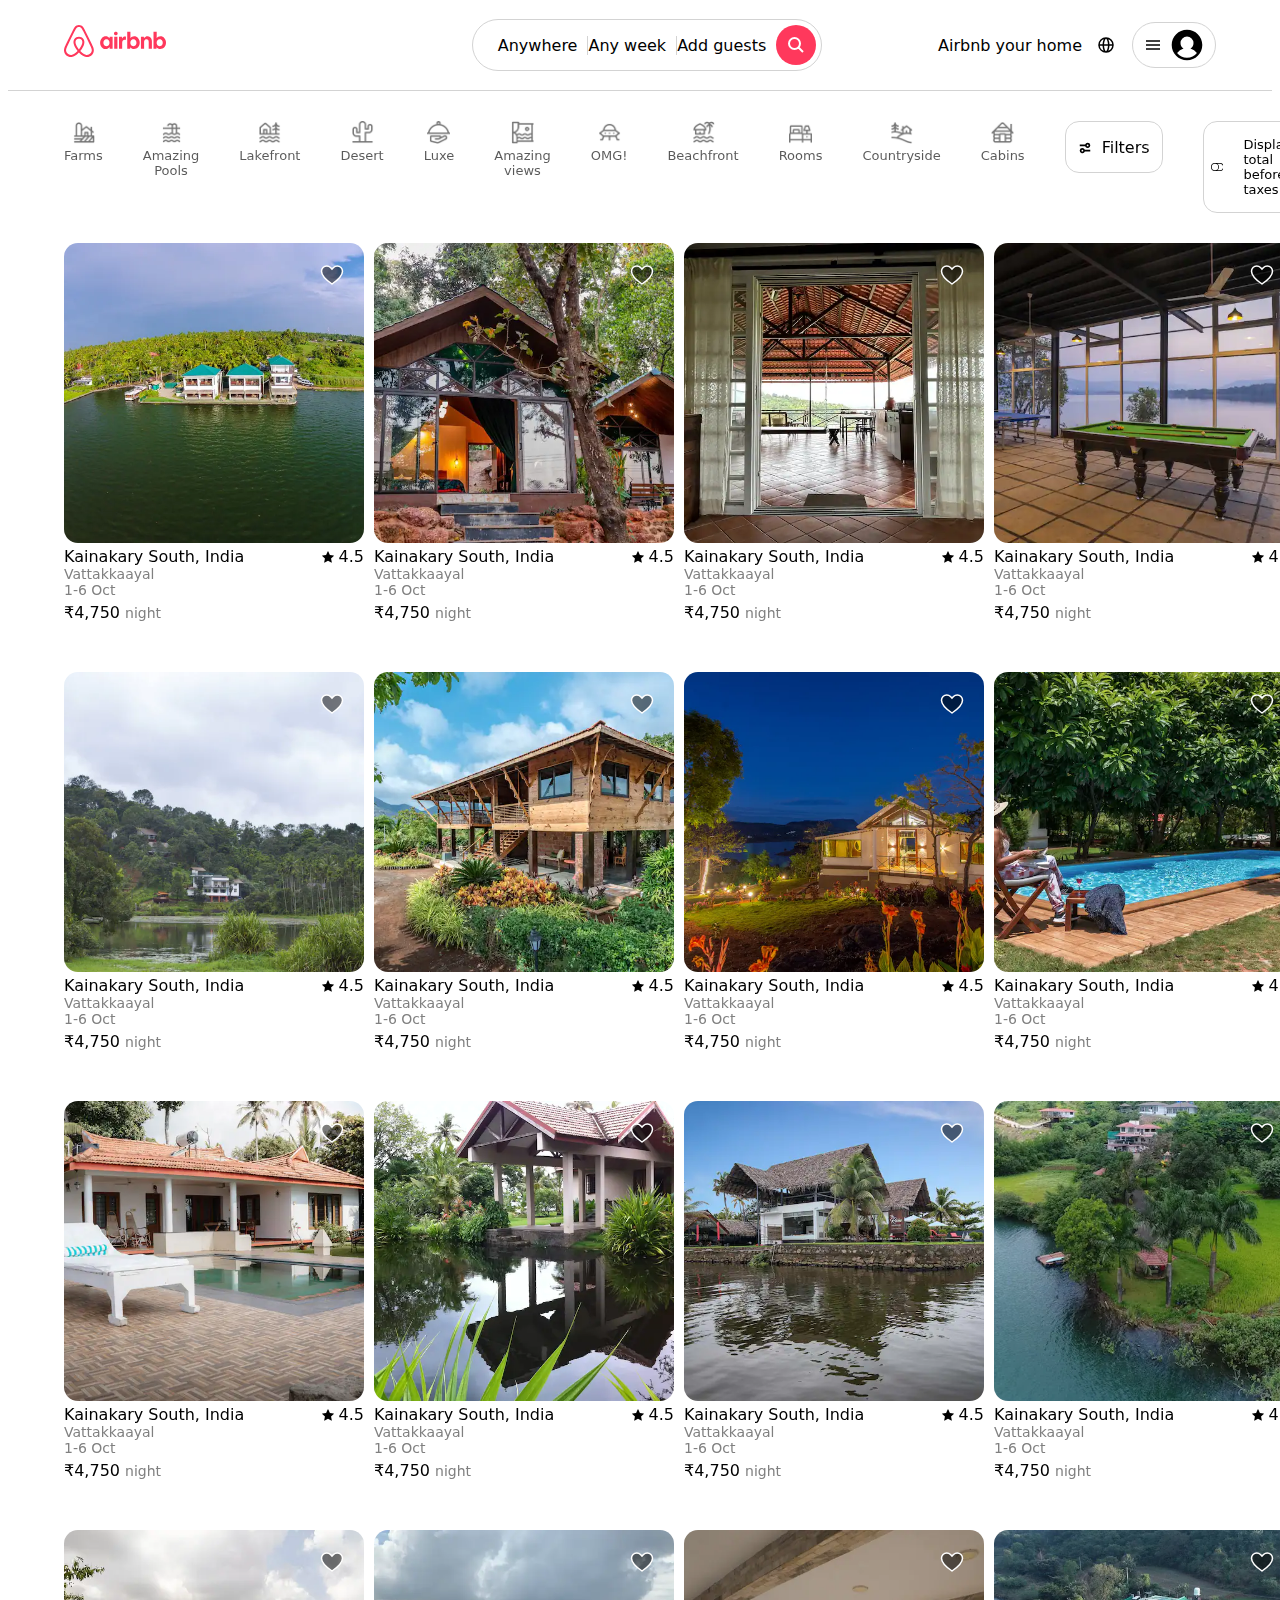
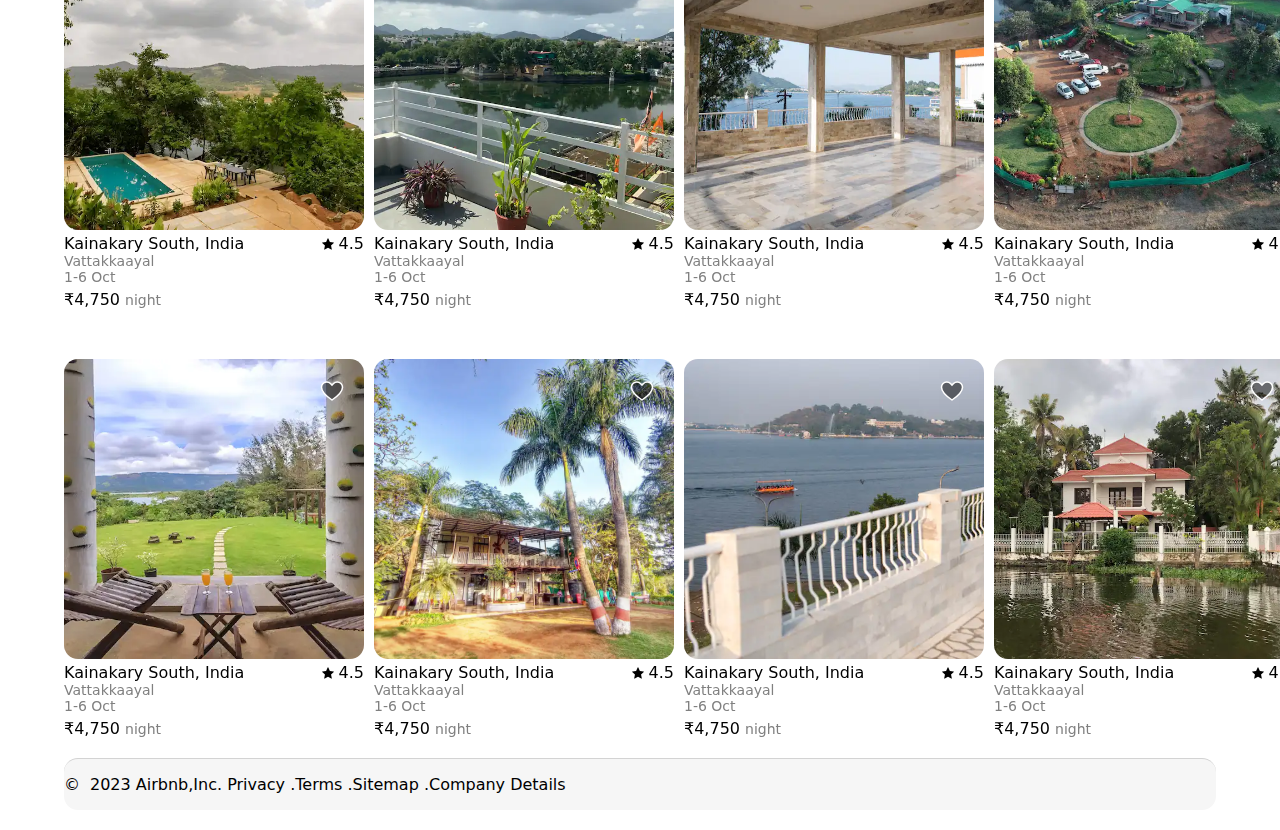
<file: Airbnb clone/index.html>
<!DOCTYPE html>
<html lang="en">

<head>
    <meta charset="UTF-8">
    <meta name="viewport" content="width=device-width, initial-scale=1.0">
    <title>Airbnb Clone</title>
    <link rel="stylesheet" href="style.css">
</head>

<body>
    <div class="container">
       
        <nav>
            
            <div class="top-header">
               
                <a href="" class="logo"><svg xmlns="http://www.w3.org/2000/svg" style="display: block;">
                        <path
                            d="M29.3864 22.7101C29.2429 22.3073 29.0752 21.9176 28.9157 21.5565C28.6701 21.0011 28.4129 20.4446 28.1641 19.9067L28.1444 19.864C25.9255 15.0589 23.5439 10.1881 21.0659 5.38701L20.9607 5.18316C20.7079 4.69289 20.4466 4.18596 20.1784 3.68786C19.8604 3.0575 19.4745 2.4636 19.0276 1.91668C18.5245 1.31651 17.8956 0.833822 17.1853 0.502654C16.475 0.171486 15.7005 -9.83959e-05 14.9165 4.23317e-08C14.1325 9.84805e-05 13.3581 0.171877 12.6478 0.503224C11.9376 0.834571 11.3088 1.31742 10.8059 1.91771C10.3595 2.46476 9.97383 3.05853 9.65572 3.68858C9.38521 4.19115 9.12145 4.70278 8.8664 5.19757L8.76872 5.38696C6.29061 10.1884 3.90903 15.0592 1.69015 19.8639L1.65782 19.9338C1.41334 20.463 1.16057 21.0102 0.919073 21.5563C0.75949 21.9171 0.592009 22.3065 0.448355 22.7103C0.0369063 23.8104 -0.094204 24.9953 0.0668098 26.1585C0.237562 27.334 0.713008 28.4447 1.44606 29.3804C2.17911 30.3161 3.14434 31.0444 4.24614 31.4932C5.07835 31.8299 5.96818 32.002 6.86616 32C7.14824 31.9999 7.43008 31.9835 7.71027 31.9509C8.846 31.8062 9.94136 31.4366 10.9321 30.8639C12.2317 30.1338 13.5152 29.0638 14.9173 27.5348C16.3194 29.0638 17.6029 30.1338 18.9025 30.8639C19.8932 31.4367 20.9886 31.8062 22.1243 31.9509C22.4045 31.9835 22.6864 31.9999 22.9685 32C23.8664 32.002 24.7561 31.8299 25.5883 31.4932C26.6901 31.0444 27.6554 30.3161 28.3885 29.3804C29.1216 28.4447 29.5971 27.3341 29.7679 26.1585C29.9287 24.9952 29.7976 23.8103 29.3864 22.7101ZM14.9173 24.377C13.1816 22.1769 12.0678 20.1338 11.677 18.421C11.5169 17.7792 11.4791 17.1131 11.5656 16.4573C11.6339 15.9766 11.8105 15.5176 12.0821 15.1148C12.4163 14.6814 12.8458 14.3304 13.3374 14.0889C13.829 13.8475 14.3696 13.7219 14.9175 13.7219C15.4655 13.722 16.006 13.8476 16.4976 14.0892C16.9892 14.3307 17.4186 14.6817 17.7528 15.1151C18.0244 15.5181 18.201 15.9771 18.2693 16.4579C18.3556 17.114 18.3177 17.7803 18.1573 18.4223C17.7661 20.1349 16.6526 22.1774 14.9173 24.377ZM27.7406 25.8689C27.6212 26.6908 27.2887 27.4674 26.7762 28.1216C26.2636 28.7759 25.5887 29.2852 24.8183 29.599C24.0393 29.9111 23.1939 30.0217 22.3607 29.9205C21.4946 29.8089 20.6599 29.5239 19.9069 29.0824C18.7501 28.4325 17.5791 27.4348 16.2614 25.9712C18.3591 23.3846 19.669 21.0005 20.154 18.877C20.3723 17.984 20.4196 17.0579 20.2935 16.1475C20.1791 15.3632 19.8879 14.615 19.4419 13.9593C18.9194 13.2519 18.2378 12.6768 17.452 12.2805C16.6661 11.8842 15.798 11.6777 14.9175 11.6777C14.0371 11.6777 13.1689 11.8841 12.383 12.2803C11.5971 12.6765 10.9155 13.2515 10.393 13.9589C9.94707 14.6144 9.65591 15.3624 9.5414 16.1465C9.41524 17.0566 9.4623 17.9822 9.68011 18.8749C10.1648 20.9993 11.4748 23.384 13.5732 25.9714C12.2555 27.4348 11.0845 28.4325 9.92769 29.0825C9.17468 29.5239 8.34007 29.809 7.47395 29.9205C6.64065 30.0217 5.79525 29.9111 5.0162 29.599C4.24581 29.2852 3.57092 28.7759 3.05838 28.1217C2.54585 27.4674 2.21345 26.6908 2.09411 25.8689C1.97932 25.0334 2.07701 24.1825 2.37818 23.3946C2.49266 23.0728 2.62663 22.757 2.7926 22.3818C3.0274 21.851 3.27657 21.3115 3.51759 20.7898L3.54996 20.7197C5.75643 15.9419 8.12481 11.0982 10.5894 6.32294L10.6875 6.13283C10.9384 5.64601 11.1979 5.14267 11.4597 4.6563C11.7101 4.15501 12.0132 3.68171 12.3639 3.2444C12.6746 2.86903 13.0646 2.56681 13.5059 2.35934C13.9473 2.15186 14.4291 2.04426 14.9169 2.04422C15.4047 2.04418 15.8866 2.15171 16.3279 2.35911C16.7693 2.56651 17.1593 2.86867 17.4701 3.24399C17.821 3.68097 18.1242 4.15411 18.3744 4.65538C18.6338 5.13742 18.891 5.63623 19.1398 6.11858L19.2452 6.32315C21.7097 11.0979 24.078 15.9415 26.2847 20.7201L26.3046 20.7631C26.5498 21.2936 26.8033 21.8419 27.042 22.382C27.2082 22.7577 27.3424 23.0738 27.4566 23.3944C27.7576 24.1824 27.8553 25.0333 27.7406 25.8689Z"
                            fill="currentcolor" />
                        <path
                            d="M41.6847 24.1196C40.8856 24.1196 40.1505 23.9594 39.4792 23.6391C38.808 23.3188 38.2327 22.8703 37.7212 22.2937C37.2098 21.7172 36.8263 21.0445 36.5386 20.3078C36.2509 19.539 36.123 18.7062 36.123 17.8093C36.123 16.9124 36.2829 16.0475 36.5705 15.2787C36.8582 14.51 37.2737 13.8373 37.7852 13.2287C38.2966 12.6521 38.9039 12.1716 39.6071 11.8513C40.3103 11.531 41.0455 11.3708 41.8765 11.3708C42.6756 11.3708 43.3788 11.531 44.0181 11.8833C44.6574 12.2037 45.1688 12.6841 45.5843 13.2927L45.6802 11.7232H48.6209V23.7992H45.6802L45.5843 22.0375C45.1688 22.6781 44.6254 23.1906 43.9222 23.575C43.2829 23.9274 42.5158 24.1196 41.6847 24.1196ZM42.4519 21.2367C43.0272 21.2367 43.5386 21.0765 44.0181 20.7882C44.4656 20.4679 44.8172 20.0515 45.1049 19.539C45.3606 19.0265 45.4884 18.4179 45.4884 17.7452C45.4884 17.0725 45.3606 16.4639 45.1049 15.9514C44.8492 15.4389 44.4656 15.0225 44.0181 14.7022C43.5706 14.3818 43.0272 14.2537 42.4519 14.2537C41.8765 14.2537 41.3651 14.4139 40.8856 14.7022C40.4382 15.0225 40.0866 15.4389 39.7989 15.9514C39.5432 16.4639 39.4153 17.0725 39.4153 17.7452C39.4153 18.4179 39.5432 19.0265 39.7989 19.539C40.0546 20.0515 40.4382 20.4679 40.8856 20.7882C41.3651 21.0765 41.8765 21.2367 42.4519 21.2367ZM53.6392 8.4559C53.6392 8.80825 53.5753 9.12858 53.4154 9.38483C53.2556 9.64109 53.0319 9.86531 52.7442 10.0255C52.4565 10.1856 52.1369 10.2497 51.8173 10.2497C51.4976 10.2497 51.178 10.1856 50.8903 10.0255C50.6026 9.86531 50.3789 9.64109 50.2191 9.38483C50.0592 9.09654 49.9953 8.80825 49.9953 8.4559C49.9953 8.10355 50.0592 7.78323 50.2191 7.52697C50.3789 7.23868 50.6026 7.04649 50.8903 6.88633C51.178 6.72617 51.4976 6.66211 51.8173 6.66211C52.1369 6.66211 52.4565 6.72617 52.7442 6.88633C53.0319 7.04649 53.2556 7.27072 53.4154 7.52697C53.5433 7.78323 53.6392 8.07152 53.6392 8.4559ZM50.2191 23.7672V11.6911H53.4154V23.7672H50.2191V23.7672ZM61.9498 14.8623V14.8943C61.79 14.8303 61.5982 14.7982 61.4383 14.7662C61.2466 14.7342 61.0867 14.7342 60.895 14.7342C60 14.7342 59.3287 14.9904 58.8812 15.535C58.4018 16.0795 58.178 16.8483 58.178 17.8413V23.7672H54.9817V11.6911H57.9223L58.0182 13.517C58.3379 12.8763 58.7214 12.3958 59.2648 12.0435C59.7762 11.6911 60.3835 11.531 61.0867 11.531C61.3105 11.531 61.5342 11.563 61.726 11.595C61.8219 11.6271 61.8858 11.6271 61.9498 11.6591V14.8623ZM63.2283 23.7672V6.72617H66.4247V13.2287C66.8722 12.6521 67.3836 12.2036 68.0229 11.8513C68.6622 11.531 69.3654 11.3388 70.1645 11.3388C70.9635 11.3388 71.6987 11.4989 72.3699 11.8193C73.0412 12.1396 73.6165 12.588 74.128 13.1646C74.6394 13.7412 75.0229 14.4139 75.3106 15.1506C75.5983 15.9194 75.7261 16.7522 75.7261 17.6491C75.7261 18.546 75.5663 19.4109 75.2787 20.1796C74.991 20.9484 74.5755 21.6211 74.064 22.2297C73.5526 22.8063 72.9453 23.2867 72.2421 23.6071C71.5389 23.9274 70.8037 24.0875 69.9727 24.0875C69.1736 24.0875 68.4704 23.9274 67.8311 23.575C67.1918 23.2547 66.6804 22.7742 66.2649 22.1656L66.169 23.7352L63.2283 23.7672ZM69.3973 21.2367C69.9727 21.2367 70.4841 21.0765 70.9635 20.7882C71.411 20.4679 71.7626 20.0515 72.0503 19.539C72.306 19.0265 72.4339 18.4179 72.4339 17.7452C72.4339 17.0725 72.306 16.4639 72.0503 15.9514C71.7626 15.4389 71.411 15.0225 70.9635 14.7022C70.5161 14.3818 69.9727 14.2537 69.3973 14.2537C68.822 14.2537 68.3106 14.4139 67.8311 14.7022C67.3836 15.0225 67.032 15.4389 66.7443 15.9514C66.4886 16.4639 66.3608 17.0725 66.3608 17.7452C66.3608 18.4179 66.4886 19.0265 66.7443 19.539C67 20.0515 67.3836 20.4679 67.8311 20.7882C68.3106 21.0765 68.822 21.2367 69.3973 21.2367ZM76.9408 23.7672V11.6911H79.8814L79.9773 13.2607C80.3289 12.6841 80.8084 12.2357 81.4157 11.8833C82.023 11.531 82.7262 11.3708 83.5253 11.3708C84.4203 11.3708 85.1874 11.595 85.8267 12.0115C86.4979 12.4279 87.0094 13.0365 87.361 13.8053C87.7126 14.574 87.9043 15.5029 87.9043 16.56V23.7992H84.708V16.9764C84.708 16.1436 84.5162 15.4709 84.1326 14.9904C83.7491 14.51 83.2376 14.2537 82.5664 14.2537C82.0869 14.2537 81.6714 14.3498 81.2878 14.574C80.9362 14.7982 80.6486 15.0865 80.4248 15.503C80.2011 15.8873 80.1052 16.3678 80.1052 16.8483V23.7672H76.9408V23.7672ZM89.5025 23.7672V6.72617H92.6989V13.2287C93.1464 12.6521 93.6578 12.2036 94.2971 11.8513C94.9364 11.531 95.6396 11.3388 96.4387 11.3388C97.2378 11.3388 97.9729 11.4989 98.6442 11.8193C99.3154 12.1396 99.8907 12.588 100.402 13.1646C100.914 13.7412 101.297 14.4139 101.585 15.1506C101.873 15.9194 102 16.7522 102 17.6491C102 18.546 101.841 19.4109 101.553 20.1796C101.265 20.9484 100.85 21.6211 100.338 22.2297C99.8268 22.8063 99.2195 23.2867 98.5163 23.6071C97.8131 23.9274 97.0779 24.0875 96.2469 24.0875C95.4478 24.0875 94.7446 23.9274 94.1053 23.575C93.466 23.2547 92.9546 22.7742 92.5391 22.1656L92.4432 23.7352L89.5025 23.7672ZM95.7035 21.2367C96.2788 21.2367 96.7903 21.0765 97.2697 20.7882C97.7172 20.4679 98.0688 20.0515 98.3565 19.539C98.6122 19.0265 98.7401 18.4179 98.7401 17.7452C98.7401 17.0725 98.6122 16.4639 98.3565 15.9514C98.1008 15.4389 97.7172 15.0225 97.2697 14.7022C96.8222 14.3818 96.2788 14.2537 95.7035 14.2537C95.1281 14.2537 94.6167 14.4139 94.1373 14.7022C93.6898 15.0225 93.3382 15.4389 93.0505 15.9514C92.7628 16.4639 92.6669 17.0725 92.6669 17.7452C92.6669 18.4179 92.7948 19.0265 93.0505 19.539C93.3062 20.0515 93.6898 20.4679 94.1373 20.7882C94.6167 21.0765 95.0962 21.2367 95.7035 21.2367Z"
                            fill="currentcolor" />
                    </svg></a>

                <div class="details">
                    <div class="pl-20">Anywhere</div>
                    <div class="border-left">Any week</div>
                    <div class="border-left">Add guests</div>
                    <button class="search-btn"><svg xmlns="http://www.w3.org/2000/svg" viewBox="0 0 32 32"
                            aria-hidden="true" role="presentation" focusable="false"
                            style="display: block; fill: none; height: 16px; width: 16px; stroke: currentcolor; stroke-width: 4; overflow: visible;">
                            <path fill="none" d="M13 24a11 11 0 1 0 0-22 11 11 0 0 0 0 22zm8-3 9 9" />
                        </svg></button>
                </div>
                <div class="account-details">

                    <div class="home">Airbnb your home</div>
                    <div class="home"><svg xmlns="http://www.w3.org/2000/svg" viewBox="0 0 16 16" aria-hidden="true"
                            role="presentation" focusable="false"
                            style="display: block; height: 16px; width: 16px; fill: currentcolor;">
                            <path
                                d="M8 .25a7.77 7.77 0 0 1 7.75 7.78 7.75 7.75 0 0 1-7.52 7.72h-.25A7.75 7.75 0 0 1 .25 8.24v-.25A7.75 7.75 0 0 1 8 .25zm1.95 8.5h-3.9c.15 2.9 1.17 5.34 1.88 5.5H8c.68 0 1.72-2.37 1.93-5.23zm4.26 0h-2.76c-.09 1.96-.53 3.78-1.18 5.08A6.26 6.26 0 0 0 14.17 9zm-9.67 0H1.8a6.26 6.26 0 0 0 3.94 5.08 12.59 12.59 0 0 1-1.16-4.7l-.03-.38zm1.2-6.58-.12.05a6.26 6.26 0 0 0-3.83 5.03h2.75c.09-1.83.48-3.54 1.06-4.81zm2.25-.42c-.7 0-1.78 2.51-1.94 5.5h3.9c-.15-2.9-1.18-5.34-1.89-5.5h-.07zm2.28.43.03.05a12.95 12.95 0 0 1 1.15 5.02h2.75a6.28 6.28 0 0 0-3.93-5.07z" />
                        </svg></div>
                        <div class="user-menu">

                            <div class="menu"><svg xmlns="http://www.w3.org/2000/svg" viewBox="0 0 32 32" aria-hidden="true" role="presentation" focusable="false" style="display: block; fill: none; height: 16px; width: 16px; stroke: currentcolor; stroke-width: 3; overflow: visible;"><g fill="none"><path d="M2 16h28M2 24h28M2 8h28"/></g></svg></div>

                            <div class="user"><svg xmlns="http://www.w3.org/2000/svg" viewBox="0 0 32 32" aria-hidden="true" role="presentation" focusable="false" style="display: block; height: 100%; width: 100%; fill: currentcolor;"><path d="M16 .7C7.56.7.7 7.56.7 16S7.56 31.3 16 31.3 31.3 24.44 31.3 16 24.44.7 16 .7zm0 28c-4.02 0-7.6-1.88-9.93-4.81a12.43 12.43 0 0 1 6.45-4.4A6.5 6.5 0 0 1 9.5 14a6.5 6.5 0 0 1 13 0 6.51 6.51 0 0 1-3.02 5.5 12.42 12.42 0 0 1 6.45 4.4A12.67 12.67 0 0 1 16 28.7z"/></svg></div>
                    </div>
                </div>
                
            </div>
        </nav>
        
    </div>
    <div class="nav-separation"></div>
<div class="container">
    <div class="bottom-header">
        <div class="bottom-header-icon">
            <img src="./images/svg/i1.jpg" alt="">
            <p>Farms</p>
        </div>

        <div class="bottom-header-icon">
            <img src="./images/svg/i2.jpg" alt="">
            <p>Amazing Pools</p>
        </div>

        <div class="bottom-header-icon">
            <img src="./images/svg/i3.jpg" alt="">
            <p>Lakefront</p>
        </div>

        <div class="bottom-header-icon">
            <img src="./images/svg/i4.jpg" alt="">
            <p>Desert</p>
        </div>

        <div class="bottom-header-icon">
            <img src="./images/svg/i5.jpg" alt="">
            <p>Luxe</p>
        </div>

            <div class="bottom-header-icon">
                <img src="./images/svg/i6.jpg" alt="">
                <p>Amazing views</p>
            </div>

            <div class="bottom-header-icon">
                <img src="./images/svg/i7.jpg" alt="">
                <p>OMG!</p>
            </div>

            <div class="bottom-header-icon">
                <img src="./images/svg/i8.jpg" alt="">
                <p>Beachfront</p>
            </div>

            <div class="bottom-header-icon">
                <img src="./images/svg/i9.jpg" alt="">
                <p>Rooms</p>
            </div>

            <div class="bottom-header-icon">
                <img src="./images/svg/i10.jpg" alt="">
                <p>Countryside</p>
            </div>

            <div class="bottom-header-icon">
                <img src="./images/svg/i11.jpg" alt="">
                <p>Cabins</p>
            </div>
        <div class="filter">
            <div class="filter-img">
                <svg xmlns="http://www.w3.org/2000/svg" viewBox="0 0 16 16" style="display:block;height:14px;width:14px;fill:currentColor" aria-hidden="true" role="presentation" focusable="false"><path d="M5 8a3 3 0 0 1 2.83 2H14v2H7.83A3 3 0 1 1 5 8zm0 2a1 1 0 1 0 0 2 1 1 0 0 0 0-2zm6-8a3 3 0 1 1-2.83 4H2V4h6.17A3 3 0 0 1 11 2zm0 2a1 1 0 1 0 0 2 1 1 0 0 0 0-2z"/></svg>
                <p>Filters</p-text>
            </div>
        </div> 
        <div class="tax">
            <div class="toggle"><svg xmlns="http://www.w3.org/2000/svg" width="32" height="32" fill="currentColor" class="bi bi-toggle-off" viewBox="0 0 16 16">
                <path d="M11 4a4 4 0 0 1 0 8H8a4.992 4.992 0 0 0 2-4 4.992 4.992 0 0 0-2-4h3zm-6 8a4 4 0 1 1 0-8 4 4 0 0 1 0 8zM0 8a5 5 0 0 0 5 5h6a5 5 0 0 0 0-10H5a5 5 0 0 0-5 5z"/>
              </svg>
              <p>Display total before taxes</p>
            </div>
        </div>    
</div>
<div class="container-grid">
    <div class="card">
        <img src="./pictures/p1.webp" alt="" class="card-img">
        <div class="card-info">
            <div class="flex-rating">
                <p class="title">Kainakary South, India</p>
                <div class="rating"><svg xmlns="http://www.w3.org/2000/svg" viewBox="0 0 32 32" aria-hidden="true" role="presentation" focusable="false" style="display: block; height: 12px; width: 12px; fill: currentcolor;"><path fill-rule="evenodd" d="m15.1 1.58-4.13 8.88-9.86 1.27a1 1 0 0 0-.54 1.74l7.3 6.57-1.97 9.85a1 1 0 0 0 1.48 1.06l8.62-5 8.63 5a1 1 0 0 0 1.48-1.06l-1.97-9.85 7.3-6.57a1 1 0 0 0-.55-1.73l-9.86-1.28-4.12-8.88a1 1 0 0 0-1.82 0z"/></svg>
                    <p class="ratings">4.5</p>
                </div>
            </div>
        
        <p class="common">Vattakkaayal</p>
        <p class="common">1-6 Oct</p>
        <p class="price">₹4,750 <span class="day-night">night</span></p> 
        </div>
        <div class="heart"><svg xmlns="http://www.w3.org/2000/svg" viewBox="0 0 32 32" aria-hidden="true" role="presentation" focusable="false" style="display: block; fill: rgba(0, 0, 0, 0.5); height: 24px; width: 24px; stroke: var(--f-mkcy-f); stroke-width: 2; overflow: visible;"><path d="M16 28c7-4.73 14-10 14-17a6.98 6.98 0 0 0-7-7c-1.8 0-3.58.68-4.95 2.05L16 8.1l-2.05-2.05a6.98 6.98 0 0 0-9.9 0A6.98 6.98 0 0 0 2 11c0 7 7 12.27 14 17z"/></svg>
        </div>
    </div>

    <div class="card">
        <img src="./pictures/p2.webp" alt="" class="card-img">
        <div class="card-info">
            <div class="flex-rating">
                <p class="title">Kainakary South, India</p>
                <div class="rating"><svg xmlns="http://www.w3.org/2000/svg" viewBox="0 0 32 32" aria-hidden="true" role="presentation" focusable="false" style="display: block; height: 12px; width: 12px; fill: currentcolor;"><path fill-rule="evenodd" d="m15.1 1.58-4.13 8.88-9.86 1.27a1 1 0 0 0-.54 1.74l7.3 6.57-1.97 9.85a1 1 0 0 0 1.48 1.06l8.62-5 8.63 5a1 1 0 0 0 1.48-1.06l-1.97-9.85 7.3-6.57a1 1 0 0 0-.55-1.73l-9.86-1.28-4.12-8.88a1 1 0 0 0-1.82 0z"/></svg>
                    <p class="ratings">4.5</p>
                </div>
            </div>
        
        <p class="common">Vattakkaayal</p>
        <p class="common">1-6 Oct</p>
        <p class="price">₹4,750 <span class="day-night">night</span></p> 
        </div>
        <div class="heart"><svg xmlns="http://www.w3.org/2000/svg" viewBox="0 0 32 32" aria-hidden="true" role="presentation" focusable="false" style="display: block; fill: rgba(0, 0, 0, 0.5); height: 24px; width: 24px; stroke: var(--f-mkcy-f); stroke-width: 2; overflow: visible;"><path d="M16 28c7-4.73 14-10 14-17a6.98 6.98 0 0 0-7-7c-1.8 0-3.58.68-4.95 2.05L16 8.1l-2.05-2.05a6.98 6.98 0 0 0-9.9 0A6.98 6.98 0 0 0 2 11c0 7 7 12.27 14 17z"/></svg>
        </div>
    </div>

    <div class="card">
        <img src="./pictures/p3.webp" alt="" class="card-img">
        <div class="card-info">
            <div class="flex-rating">
                <p class="title">Kainakary South, India</p>
                <div class="rating"><svg xmlns="http://www.w3.org/2000/svg" viewBox="0 0 32 32" aria-hidden="true" role="presentation" focusable="false" style="display: block; height: 12px; width: 12px; fill: currentcolor;"><path fill-rule="evenodd" d="m15.1 1.58-4.13 8.88-9.86 1.27a1 1 0 0 0-.54 1.74l7.3 6.57-1.97 9.85a1 1 0 0 0 1.48 1.06l8.62-5 8.63 5a1 1 0 0 0 1.48-1.06l-1.97-9.85 7.3-6.57a1 1 0 0 0-.55-1.73l-9.86-1.28-4.12-8.88a1 1 0 0 0-1.82 0z"/></svg>
                    <p class="ratings">4.5</p>
                </div>
            </div>
        
        <p class="common">Vattakkaayal</p>
        <p class="common">1-6 Oct</p>
        <p class="price">₹4,750 <span class="day-night">night</span></p> 
        </div>
        <div class="heart"><svg xmlns="http://www.w3.org/2000/svg" viewBox="0 0 32 32" aria-hidden="true" role="presentation" focusable="false" style="display: block; fill: rgba(0, 0, 0, 0.5); height: 24px; width: 24px; stroke: var(--f-mkcy-f); stroke-width: 2; overflow: visible;"><path d="M16 28c7-4.73 14-10 14-17a6.98 6.98 0 0 0-7-7c-1.8 0-3.58.68-4.95 2.05L16 8.1l-2.05-2.05a6.98 6.98 0 0 0-9.9 0A6.98 6.98 0 0 0 2 11c0 7 7 12.27 14 17z"/></svg>
        </div>
    </div>

    <div class="card">
        <img src="./pictures/p4.webp" alt="" class="card-img">
        <div class="card-info">
            <div class="flex-rating">
                <p class="title">Kainakary South, India</p>
                <div class="rating"><svg xmlns="http://www.w3.org/2000/svg" viewBox="0 0 32 32" aria-hidden="true" role="presentation" focusable="false" style="display: block; height: 12px; width: 12px; fill: currentcolor;"><path fill-rule="evenodd" d="m15.1 1.58-4.13 8.88-9.86 1.27a1 1 0 0 0-.54 1.74l7.3 6.57-1.97 9.85a1 1 0 0 0 1.48 1.06l8.62-5 8.63 5a1 1 0 0 0 1.48-1.06l-1.97-9.85 7.3-6.57a1 1 0 0 0-.55-1.73l-9.86-1.28-4.12-8.88a1 1 0 0 0-1.82 0z"/></svg>
                    <p class="ratings">4.5</p>
                </div>
            </div>
        
        <p class="common">Vattakkaayal</p>
        <p class="common">1-6 Oct</p>
        <p class="price">₹4,750 <span class="day-night">night</span></p> 
        </div>
        <div class="heart"><svg xmlns="http://www.w3.org/2000/svg" viewBox="0 0 32 32" aria-hidden="true" role="presentation" focusable="false" style="display: block; fill: rgba(0, 0, 0, 0.5); height: 24px; width: 24px; stroke: var(--f-mkcy-f); stroke-width: 2; overflow: visible;"><path d="M16 28c7-4.73 14-10 14-17a6.98 6.98 0 0 0-7-7c-1.8 0-3.58.68-4.95 2.05L16 8.1l-2.05-2.05a6.98 6.98 0 0 0-9.9 0A6.98 6.98 0 0 0 2 11c0 7 7 12.27 14 17z"/></svg>
        </div>
    </div>

    <div class="card">
        <img src="./pictures/p5.webp" alt="" class="card-img">
        <div class="card-info">
            <div class="flex-rating">
                <p class="title">Kainakary South, India</p>
                <div class="rating"><svg xmlns="http://www.w3.org/2000/svg" viewBox="0 0 32 32" aria-hidden="true" role="presentation" focusable="false" style="display: block; height: 12px; width: 12px; fill: currentcolor;"><path fill-rule="evenodd" d="m15.1 1.58-4.13 8.88-9.86 1.27a1 1 0 0 0-.54 1.74l7.3 6.57-1.97 9.85a1 1 0 0 0 1.48 1.06l8.62-5 8.63 5a1 1 0 0 0 1.48-1.06l-1.97-9.85 7.3-6.57a1 1 0 0 0-.55-1.73l-9.86-1.28-4.12-8.88a1 1 0 0 0-1.82 0z"/></svg>
                    <p class="ratings">4.5</p>
                </div>
            </div>
        
        <p class="common">Vattakkaayal</p>
        <p class="common">1-6 Oct</p>
        <p class="price">₹4,750 <span class="day-night">night</span></p> 
        </div>
        <div class="heart"><svg xmlns="http://www.w3.org/2000/svg" viewBox="0 0 32 32" aria-hidden="true" role="presentation" focusable="false" style="display: block; fill: rgba(0, 0, 0, 0.5); height: 24px; width: 24px; stroke: var(--f-mkcy-f); stroke-width: 2; overflow: visible;"><path d="M16 28c7-4.73 14-10 14-17a6.98 6.98 0 0 0-7-7c-1.8 0-3.58.68-4.95 2.05L16 8.1l-2.05-2.05a6.98 6.98 0 0 0-9.9 0A6.98 6.98 0 0 0 2 11c0 7 7 12.27 14 17z"/></svg>
        </div>
    </div>

    <div class="card">
        <img src="./pictures/p6.webp" alt="" class="card-img">
        <div class="card-info">
            <div class="flex-rating">
                <p class="title">Kainakary South, India</p>
                <div class="rating"><svg xmlns="http://www.w3.org/2000/svg" viewBox="0 0 32 32" aria-hidden="true" role="presentation" focusable="false" style="display: block; height: 12px; width: 12px; fill: currentcolor;"><path fill-rule="evenodd" d="m15.1 1.58-4.13 8.88-9.86 1.27a1 1 0 0 0-.54 1.74l7.3 6.57-1.97 9.85a1 1 0 0 0 1.48 1.06l8.62-5 8.63 5a1 1 0 0 0 1.48-1.06l-1.97-9.85 7.3-6.57a1 1 0 0 0-.55-1.73l-9.86-1.28-4.12-8.88a1 1 0 0 0-1.82 0z"/></svg>
                    <p class="ratings">4.5</p>
                </div>
            </div>
        
        <p class="common">Vattakkaayal</p>
        <p class="common">1-6 Oct</p>
        <p class="price">₹4,750 <span class="day-night">night</span></p> 
        </div>
        <div class="heart"><svg xmlns="http://www.w3.org/2000/svg" viewBox="0 0 32 32" aria-hidden="true" role="presentation" focusable="false" style="display: block; fill: rgba(0, 0, 0, 0.5); height: 24px; width: 24px; stroke: var(--f-mkcy-f); stroke-width: 2; overflow: visible;"><path d="M16 28c7-4.73 14-10 14-17a6.98 6.98 0 0 0-7-7c-1.8 0-3.58.68-4.95 2.05L16 8.1l-2.05-2.05a6.98 6.98 0 0 0-9.9 0A6.98 6.98 0 0 0 2 11c0 7 7 12.27 14 17z"/></svg>
        </div>
    </div>

    <div class="card">
        <img src="./pictures/p7.webp" alt="" class="card-img">
        <div class="card-info">
            <div class="flex-rating">
                <p class="title">Kainakary South, India</p>
                <div class="rating"><svg xmlns="http://www.w3.org/2000/svg" viewBox="0 0 32 32" aria-hidden="true" role="presentation" focusable="false" style="display: block; height: 12px; width: 12px; fill: currentcolor;"><path fill-rule="evenodd" d="m15.1 1.58-4.13 8.88-9.86 1.27a1 1 0 0 0-.54 1.74l7.3 6.57-1.97 9.85a1 1 0 0 0 1.48 1.06l8.62-5 8.63 5a1 1 0 0 0 1.48-1.06l-1.97-9.85 7.3-6.57a1 1 0 0 0-.55-1.73l-9.86-1.28-4.12-8.88a1 1 0 0 0-1.82 0z"/></svg>
                    <p class="ratings">4.5</p>
                </div>
            </div>
        
        <p class="common">Vattakkaayal</p>
        <p class="common">1-6 Oct</p>
        <p class="price">₹4,750 <span class="day-night">night</span></p> 
        </div>
        <div class="heart"><svg xmlns="http://www.w3.org/2000/svg" viewBox="0 0 32 32" aria-hidden="true" role="presentation" focusable="false" style="display: block; fill: rgba(0, 0, 0, 0.5); height: 24px; width: 24px; stroke: var(--f-mkcy-f); stroke-width: 2; overflow: visible;"><path d="M16 28c7-4.73 14-10 14-17a6.98 6.98 0 0 0-7-7c-1.8 0-3.58.68-4.95 2.05L16 8.1l-2.05-2.05a6.98 6.98 0 0 0-9.9 0A6.98 6.98 0 0 0 2 11c0 7 7 12.27 14 17z"/></svg>
        </div>
    </div>

    <div class="card">
        <img src="./pictures/p8.webp" alt="" class="card-img">
        <div class="card-info">
            <div class="flex-rating">
                <p class="title">Kainakary South, India</p>
                <div class="rating"><svg xmlns="http://www.w3.org/2000/svg" viewBox="0 0 32 32" aria-hidden="true" role="presentation" focusable="false" style="display: block; height: 12px; width: 12px; fill: currentcolor;"><path fill-rule="evenodd" d="m15.1 1.58-4.13 8.88-9.86 1.27a1 1 0 0 0-.54 1.74l7.3 6.57-1.97 9.85a1 1 0 0 0 1.48 1.06l8.62-5 8.63 5a1 1 0 0 0 1.48-1.06l-1.97-9.85 7.3-6.57a1 1 0 0 0-.55-1.73l-9.86-1.28-4.12-8.88a1 1 0 0 0-1.82 0z"/></svg>
                    <p class="ratings">4.5</p>
                </div>
            </div>
        
        <p class="common">Vattakkaayal</p>
        <p class="common">1-6 Oct</p>
        <p class="price">₹4,750 <span class="day-night">night</span></p> 
        </div>
        <div class="heart"><svg xmlns="http://www.w3.org/2000/svg" viewBox="0 0 32 32" aria-hidden="true" role="presentation" focusable="false" style="display: block; fill: rgba(0, 0, 0, 0.5); height: 24px; width: 24px; stroke: var(--f-mkcy-f); stroke-width: 2; overflow: visible;"><path d="M16 28c7-4.73 14-10 14-17a6.98 6.98 0 0 0-7-7c-1.8 0-3.58.68-4.95 2.05L16 8.1l-2.05-2.05a6.98 6.98 0 0 0-9.9 0A6.98 6.98 0 0 0 2 11c0 7 7 12.27 14 17z"/></svg>
        </div>
    </div>

    <div class="card">
        <img src="./pictures/p9.webp" alt="" class="card-img">
        <div class="card-info">
            <div class="flex-rating">
                <p class="title">Kainakary South, India</p>
                <div class="rating"><svg xmlns="http://www.w3.org/2000/svg" viewBox="0 0 32 32" aria-hidden="true" role="presentation" focusable="false" style="display: block; height: 12px; width: 12px; fill: currentcolor;"><path fill-rule="evenodd" d="m15.1 1.58-4.13 8.88-9.86 1.27a1 1 0 0 0-.54 1.74l7.3 6.57-1.97 9.85a1 1 0 0 0 1.48 1.06l8.62-5 8.63 5a1 1 0 0 0 1.48-1.06l-1.97-9.85 7.3-6.57a1 1 0 0 0-.55-1.73l-9.86-1.28-4.12-8.88a1 1 0 0 0-1.82 0z"/></svg>
                    <p class="ratings">4.5</p>
                </div>
            </div>
        
        <p class="common">Vattakkaayal</p>
        <p class="common">1-6 Oct</p>
        <p class="price">₹4,750 <span class="day-night">night</span></p> 
        </div>
        <div class="heart"><svg xmlns="http://www.w3.org/2000/svg" viewBox="0 0 32 32" aria-hidden="true" role="presentation" focusable="false" style="display: block; fill: rgba(0, 0, 0, 0.5); height: 24px; width: 24px; stroke: var(--f-mkcy-f); stroke-width: 2; overflow: visible;"><path d="M16 28c7-4.73 14-10 14-17a6.98 6.98 0 0 0-7-7c-1.8 0-3.58.68-4.95 2.05L16 8.1l-2.05-2.05a6.98 6.98 0 0 0-9.9 0A6.98 6.98 0 0 0 2 11c0 7 7 12.27 14 17z"/></svg>
        </div>
    </div>

    <div class="card">
        <img src="./pictures/p10.webp" alt="" class="card-img">
        <div class="card-info">
            <div class="flex-rating">
                <p class="title">Kainakary South, India</p>
                <div class="rating"><svg xmlns="http://www.w3.org/2000/svg" viewBox="0 0 32 32" aria-hidden="true" role="presentation" focusable="false" style="display: block; height: 12px; width: 12px; fill: currentcolor;"><path fill-rule="evenodd" d="m15.1 1.58-4.13 8.88-9.86 1.27a1 1 0 0 0-.54 1.74l7.3 6.57-1.97 9.85a1 1 0 0 0 1.48 1.06l8.62-5 8.63 5a1 1 0 0 0 1.48-1.06l-1.97-9.85 7.3-6.57a1 1 0 0 0-.55-1.73l-9.86-1.28-4.12-8.88a1 1 0 0 0-1.82 0z"/></svg>
                    <p class="ratings">4.5</p>
                </div>
            </div>
        
        <p class="common">Vattakkaayal</p>
        <p class="common">1-6 Oct</p>
        <p class="price">₹4,750 <span class="day-night">night</span></p> 
        </div>
        <div class="heart"><svg xmlns="http://www.w3.org/2000/svg" viewBox="0 0 32 32" aria-hidden="true" role="presentation" focusable="false" style="display: block; fill: rgba(0, 0, 0, 0.5); height: 24px; width: 24px; stroke: var(--f-mkcy-f); stroke-width: 2; overflow: visible;"><path d="M16 28c7-4.73 14-10 14-17a6.98 6.98 0 0 0-7-7c-1.8 0-3.58.68-4.95 2.05L16 8.1l-2.05-2.05a6.98 6.98 0 0 0-9.9 0A6.98 6.98 0 0 0 2 11c0 7 7 12.27 14 17z"/></svg>
        </div>
    </div>

    <div class="card">
        <img src="./pictures/p11.webp" alt="" class="card-img">
        <div class="card-info">
            <div class="flex-rating">
                <p class="title">Kainakary South, India</p>
                <div class="rating"><svg xmlns="http://www.w3.org/2000/svg" viewBox="0 0 32 32" aria-hidden="true" role="presentation" focusable="false" style="display: block; height: 12px; width: 12px; fill: currentcolor;"><path fill-rule="evenodd" d="m15.1 1.58-4.13 8.88-9.86 1.27a1 1 0 0 0-.54 1.74l7.3 6.57-1.97 9.85a1 1 0 0 0 1.48 1.06l8.62-5 8.63 5a1 1 0 0 0 1.48-1.06l-1.97-9.85 7.3-6.57a1 1 0 0 0-.55-1.73l-9.86-1.28-4.12-8.88a1 1 0 0 0-1.82 0z"/></svg>
                    <p class="ratings">4.5</p>
                </div>
            </div>
        
        <p class="common">Vattakkaayal</p>
        <p class="common">1-6 Oct</p>
        <p class="price">₹4,750 <span class="day-night">night</span></p> 
        </div>
        <div class="heart"><svg xmlns="http://www.w3.org/2000/svg" viewBox="0 0 32 32" aria-hidden="true" role="presentation" focusable="false" style="display: block; fill: rgba(0, 0, 0, 0.5); height: 24px; width: 24px; stroke: var(--f-mkcy-f); stroke-width: 2; overflow: visible;"><path d="M16 28c7-4.73 14-10 14-17a6.98 6.98 0 0 0-7-7c-1.8 0-3.58.68-4.95 2.05L16 8.1l-2.05-2.05a6.98 6.98 0 0 0-9.9 0A6.98 6.98 0 0 0 2 11c0 7 7 12.27 14 17z"/></svg>
        </div>
    </div>

    <div class="card">
        <img src="./pictures/p12.webp" alt="" class="card-img">
        <div class="card-info">
            <div class="flex-rating">
                <p class="title">Kainakary South, India</p>
                <div class="rating"><svg xmlns="http://www.w3.org/2000/svg" viewBox="0 0 32 32" aria-hidden="true" role="presentation" focusable="false" style="display: block; height: 12px; width: 12px; fill: currentcolor;"><path fill-rule="evenodd" d="m15.1 1.58-4.13 8.88-9.86 1.27a1 1 0 0 0-.54 1.74l7.3 6.57-1.97 9.85a1 1 0 0 0 1.48 1.06l8.62-5 8.63 5a1 1 0 0 0 1.48-1.06l-1.97-9.85 7.3-6.57a1 1 0 0 0-.55-1.73l-9.86-1.28-4.12-8.88a1 1 0 0 0-1.82 0z"/></svg>
                    <p class="ratings">4.5</p>
                </div>
            </div>
        
        <p class="common">Vattakkaayal</p>
        <p class="common">1-6 Oct</p>
        <p class="price">₹4,750 <span class="day-night">night</span></p> 
        </div>
        <div class="heart"><svg xmlns="http://www.w3.org/2000/svg" viewBox="0 0 32 32" aria-hidden="true" role="presentation" focusable="false" style="display: block; fill: rgba(0, 0, 0, 0.5); height: 24px; width: 24px; stroke: var(--f-mkcy-f); stroke-width: 2; overflow: visible;"><path d="M16 28c7-4.73 14-10 14-17a6.98 6.98 0 0 0-7-7c-1.8 0-3.58.68-4.95 2.05L16 8.1l-2.05-2.05a6.98 6.98 0 0 0-9.9 0A6.98 6.98 0 0 0 2 11c0 7 7 12.27 14 17z"/></svg>
        </div>
    </div>

    <div class="card">
        <img src="./pictures/p13.webp" alt="" class="card-img">
        <div class="card-info">
            <div class="flex-rating">
                <p class="title">Kainakary South, India</p>
                <div class="rating"><svg xmlns="http://www.w3.org/2000/svg" viewBox="0 0 32 32" aria-hidden="true" role="presentation" focusable="false" style="display: block; height: 12px; width: 12px; fill: currentcolor;"><path fill-rule="evenodd" d="m15.1 1.58-4.13 8.88-9.86 1.27a1 1 0 0 0-.54 1.74l7.3 6.57-1.97 9.85a1 1 0 0 0 1.48 1.06l8.62-5 8.63 5a1 1 0 0 0 1.48-1.06l-1.97-9.85 7.3-6.57a1 1 0 0 0-.55-1.73l-9.86-1.28-4.12-8.88a1 1 0 0 0-1.82 0z"/></svg>
                    <p class="ratings">4.5</p>
                </div>
            </div>
        
        <p class="common">Vattakkaayal</p>
        <p class="common">1-6 Oct</p>
        <p class="price">₹4,750 <span class="day-night">night</span></p> 
        </div>
        <div class="heart"><svg xmlns="http://www.w3.org/2000/svg" viewBox="0 0 32 32" aria-hidden="true" role="presentation" focusable="false" style="display: block; fill: rgba(0, 0, 0, 0.5); height: 24px; width: 24px; stroke: var(--f-mkcy-f); stroke-width: 2; overflow: visible;"><path d="M16 28c7-4.73 14-10 14-17a6.98 6.98 0 0 0-7-7c-1.8 0-3.58.68-4.95 2.05L16 8.1l-2.05-2.05a6.98 6.98 0 0 0-9.9 0A6.98 6.98 0 0 0 2 11c0 7 7 12.27 14 17z"/></svg>
        </div>
    </div>

    <div class="card">
        <img src="./pictures/p14.webp" alt="" class="card-img">
        <div class="card-info">
            <div class="flex-rating">
                <p class="title">Kainakary South, India</p>
                <div class="rating"><svg xmlns="http://www.w3.org/2000/svg" viewBox="0 0 32 32" aria-hidden="true" role="presentation" focusable="false" style="display: block; height: 12px; width: 12px; fill: currentcolor;"><path fill-rule="evenodd" d="m15.1 1.58-4.13 8.88-9.86 1.27a1 1 0 0 0-.54 1.74l7.3 6.57-1.97 9.85a1 1 0 0 0 1.48 1.06l8.62-5 8.63 5a1 1 0 0 0 1.48-1.06l-1.97-9.85 7.3-6.57a1 1 0 0 0-.55-1.73l-9.86-1.28-4.12-8.88a1 1 0 0 0-1.82 0z"/></svg>
                    <p class="ratings">4.5</p>
                </div>
            </div>
        
        <p class="common">Vattakkaayal</p>
        <p class="common">1-6 Oct</p>
        <p class="price">₹4,750 <span class="day-night">night</span></p> 
        </div>
        <div class="heart"><svg xmlns="http://www.w3.org/2000/svg" viewBox="0 0 32 32" aria-hidden="true" role="presentation" focusable="false" style="display: block; fill: rgba(0, 0, 0, 0.5); height: 24px; width: 24px; stroke: var(--f-mkcy-f); stroke-width: 2; overflow: visible;"><path d="M16 28c7-4.73 14-10 14-17a6.98 6.98 0 0 0-7-7c-1.8 0-3.58.68-4.95 2.05L16 8.1l-2.05-2.05a6.98 6.98 0 0 0-9.9 0A6.98 6.98 0 0 0 2 11c0 7 7 12.27 14 17z"/></svg>
        </div>
    </div>

    <div class="card">
        <img src="./pictures/p15.webp" alt="" class="card-img">
        <div class="card-info">
            <div class="flex-rating">
                <p class="title">Kainakary South, India</p>
                <div class="rating"><svg xmlns="http://www.w3.org/2000/svg" viewBox="0 0 32 32" aria-hidden="true" role="presentation" focusable="false" style="display: block; height: 12px; width: 12px; fill: currentcolor;"><path fill-rule="evenodd" d="m15.1 1.58-4.13 8.88-9.86 1.27a1 1 0 0 0-.54 1.74l7.3 6.57-1.97 9.85a1 1 0 0 0 1.48 1.06l8.62-5 8.63 5a1 1 0 0 0 1.48-1.06l-1.97-9.85 7.3-6.57a1 1 0 0 0-.55-1.73l-9.86-1.28-4.12-8.88a1 1 0 0 0-1.82 0z"/></svg>
                    <p class="ratings">4.5</p>
                </div>
            </div>
        
        <p class="common">Vattakkaayal</p>
        <p class="common">1-6 Oct</p>
        <p class="price">₹4,750 <span class="day-night">night</span></p> 
        </div>
        <div class="heart"><svg xmlns="http://www.w3.org/2000/svg" viewBox="0 0 32 32" aria-hidden="true" role="presentation" focusable="false" style="display: block; fill: rgba(0, 0, 0, 0.5); height: 24px; width: 24px; stroke: var(--f-mkcy-f); stroke-width: 2; overflow: visible;"><path d="M16 28c7-4.73 14-10 14-17a6.98 6.98 0 0 0-7-7c-1.8 0-3.58.68-4.95 2.05L16 8.1l-2.05-2.05a6.98 6.98 0 0 0-9.9 0A6.98 6.98 0 0 0 2 11c0 7 7 12.27 14 17z"/></svg>
        </div>
    </div>

    <div class="card">
        <img src="./pictures/p16.webp" alt="" class="card-img">
        <div class="card-info">
            <div class="flex-rating">
                <p class="title">Kainakary South, India</p>
                <div class="rating"><svg xmlns="http://www.w3.org/2000/svg" viewBox="0 0 32 32" aria-hidden="true" role="presentation" focusable="false" style="display: block; height: 12px; width: 12px; fill: currentcolor;"><path fill-rule="evenodd" d="m15.1 1.58-4.13 8.88-9.86 1.27a1 1 0 0 0-.54 1.74l7.3 6.57-1.97 9.85a1 1 0 0 0 1.48 1.06l8.62-5 8.63 5a1 1 0 0 0 1.48-1.06l-1.97-9.85 7.3-6.57a1 1 0 0 0-.55-1.73l-9.86-1.28-4.12-8.88a1 1 0 0 0-1.82 0z"/></svg>
                    <p class="ratings">4.5</p>
                </div>
            </div>
        
        <p class="common">Vattakkaayal</p>
        <p class="common">1-6 Oct</p>
        <p class="price">₹4,750 <span class="day-night">night</span></p> 
        </div>
        <div class="heart"><svg xmlns="http://www.w3.org/2000/svg" viewBox="0 0 32 32" aria-hidden="true" role="presentation" focusable="false" style="display: block; fill: rgba(0, 0, 0, 0.5); height: 24px; width: 24px; stroke: var(--f-mkcy-f); stroke-width: 2; overflow: visible;"><path d="M16 28c7-4.73 14-10 14-17a6.98 6.98 0 0 0-7-7c-1.8 0-3.58.68-4.95 2.05L16 8.1l-2.05-2.05a6.98 6.98 0 0 0-9.9 0A6.98 6.98 0 0 0 2 11c0 7 7 12.27 14 17z"/></svg>
        </div>
    </div>

    <div class="card">
        <img src="./pictures/p17.webp" alt="" class="card-img">
        <div class="card-info">
            <div class="flex-rating">
                <p class="title">Kainakary South, India</p>
                <div class="rating"><svg xmlns="http://www.w3.org/2000/svg" viewBox="0 0 32 32" aria-hidden="true" role="presentation" focusable="false" style="display: block; height: 12px; width: 12px; fill: currentcolor;"><path fill-rule="evenodd" d="m15.1 1.58-4.13 8.88-9.86 1.27a1 1 0 0 0-.54 1.74l7.3 6.57-1.97 9.85a1 1 0 0 0 1.48 1.06l8.62-5 8.63 5a1 1 0 0 0 1.48-1.06l-1.97-9.85 7.3-6.57a1 1 0 0 0-.55-1.73l-9.86-1.28-4.12-8.88a1 1 0 0 0-1.82 0z"/></svg>
                    <p class="ratings">4.5</p>
                </div>
            </div>
        
        <p class="common">Vattakkaayal</p>
        <p class="common">1-6 Oct</p>
        <p class="price">₹4,750 <span class="day-night">night</span></p> 
        </div>
        <div class="heart"><svg xmlns="http://www.w3.org/2000/svg" viewBox="0 0 32 32" aria-hidden="true" role="presentation" focusable="false" style="display: block; fill: rgba(0, 0, 0, 0.5); height: 24px; width: 24px; stroke: var(--f-mkcy-f); stroke-width: 2; overflow: visible;"><path d="M16 28c7-4.73 14-10 14-17a6.98 6.98 0 0 0-7-7c-1.8 0-3.58.68-4.95 2.05L16 8.1l-2.05-2.05a6.98 6.98 0 0 0-9.9 0A6.98 6.98 0 0 0 2 11c0 7 7 12.27 14 17z"/></svg>
        </div>
    </div>

    <div class="card">
        <img src="./pictures/p18.webp" alt="" class="card-img">
        <div class="card-info">
            <div class="flex-rating">
                <p class="title">Kainakary South, India</p>
                <div class="rating"><svg xmlns="http://www.w3.org/2000/svg" viewBox="0 0 32 32" aria-hidden="true" role="presentation" focusable="false" style="display: block; height: 12px; width: 12px; fill: currentcolor;"><path fill-rule="evenodd" d="m15.1 1.58-4.13 8.88-9.86 1.27a1 1 0 0 0-.54 1.74l7.3 6.57-1.97 9.85a1 1 0 0 0 1.48 1.06l8.62-5 8.63 5a1 1 0 0 0 1.48-1.06l-1.97-9.85 7.3-6.57a1 1 0 0 0-.55-1.73l-9.86-1.28-4.12-8.88a1 1 0 0 0-1.82 0z"/></svg>
                    <p class="ratings">4.5</p>
                </div>
            </div>
        
        <p class="common">Vattakkaayal</p>
        <p class="common">1-6 Oct</p>
        <p class="price">₹4,750 <span class="day-night">night</span></p> 
        </div>
        <div class="heart"><svg xmlns="http://www.w3.org/2000/svg" viewBox="0 0 32 32" aria-hidden="true" role="presentation" focusable="false" style="display: block; fill: rgba(0, 0, 0, 0.5); height: 24px; width: 24px; stroke: var(--f-mkcy-f); stroke-width: 2; overflow: visible;"><path d="M16 28c7-4.73 14-10 14-17a6.98 6.98 0 0 0-7-7c-1.8 0-3.58.68-4.95 2.05L16 8.1l-2.05-2.05a6.98 6.98 0 0 0-9.9 0A6.98 6.98 0 0 0 2 11c0 7 7 12.27 14 17z"/></svg>
        </div>
    </div>

    <div class="card">
        <img src="./pictures/p19.webp" alt="" class="card-img">
        <div class="card-info">
            <div class="flex-rating">
                <p class="title">Kainakary South, India</p>
                <div class="rating"><svg xmlns="http://www.w3.org/2000/svg" viewBox="0 0 32 32" aria-hidden="true" role="presentation" focusable="false" style="display: block; height: 12px; width: 12px; fill: currentcolor;"><path fill-rule="evenodd" d="m15.1 1.58-4.13 8.88-9.86 1.27a1 1 0 0 0-.54 1.74l7.3 6.57-1.97 9.85a1 1 0 0 0 1.48 1.06l8.62-5 8.63 5a1 1 0 0 0 1.48-1.06l-1.97-9.85 7.3-6.57a1 1 0 0 0-.55-1.73l-9.86-1.28-4.12-8.88a1 1 0 0 0-1.82 0z"/></svg>
                    <p class="ratings">4.5</p>
                </div>
            </div>
        
        <p class="common">Vattakkaayal</p>
        <p class="common">1-6 Oct</p>
        <p class="price">₹4,750 <span class="day-night">night</span></p> 
        </div>
        <div class="heart"><svg xmlns="http://www.w3.org/2000/svg" viewBox="0 0 32 32" aria-hidden="true" role="presentation" focusable="false" style="display: block; fill: rgba(0, 0, 0, 0.5); height: 24px; width: 24px; stroke: var(--f-mkcy-f); stroke-width: 2; overflow: visible;"><path d="M16 28c7-4.73 14-10 14-17a6.98 6.98 0 0 0-7-7c-1.8 0-3.58.68-4.95 2.05L16 8.1l-2.05-2.05a6.98 6.98 0 0 0-9.9 0A6.98 6.98 0 0 0 2 11c0 7 7 12.27 14 17z"/></svg>
        </div>
    </div>

    <div class="card">
        <img src="./pictures/p20.webp" alt="" class="card-img">
        <div class="card-info">
            <div class="flex-rating">
                <p class="title">Kainakary South, India</p>
                <div class="rating"><svg xmlns="http://www.w3.org/2000/svg" viewBox="0 0 32 32" aria-hidden="true" role="presentation" focusable="false" style="display: block; height: 12px; width: 12px; fill: currentcolor;"><path fill-rule="evenodd" d="m15.1 1.58-4.13 8.88-9.86 1.27a1 1 0 0 0-.54 1.74l7.3 6.57-1.97 9.85a1 1 0 0 0 1.48 1.06l8.62-5 8.63 5a1 1 0 0 0 1.48-1.06l-1.97-9.85 7.3-6.57a1 1 0 0 0-.55-1.73l-9.86-1.28-4.12-8.88a1 1 0 0 0-1.82 0z"/></svg>
                    <p class="ratings">4.5</p>
                </div>
            </div>
        
        <p class="common">Vattakkaayal</p>
        <p class="common">1-6 Oct</p>
        <p class="price">₹4,750 <span class="day-night">night</span></p> 
        </div>
        <div class="heart"><svg xmlns="http://www.w3.org/2000/svg" viewBox="0 0 32 32" aria-hidden="true" role="presentation" focusable="false" style="display: block; fill: rgba(0, 0, 0, 0.5); height: 24px; width: 24px; stroke: var(--f-mkcy-f); stroke-width: 2; overflow: visible;"><path d="M16 28c7-4.73 14-10 14-17a6.98 6.98 0 0 0-7-7c-1.8 0-3.58.68-4.95 2.05L16 8.1l-2.05-2.05a6.98 6.98 0 0 0-9.9 0A6.98 6.98 0 0 0 2 11c0 7 7 12.27 14 17z"/></svg>
        </div>
    </div>
</div>
    <div class="footer">
        <p class="copy">&copy;</p> <p>2023 Airbnb,Inc. Privacy .Terms .Sitemap .Company Details</p>
    </div>
</body>

</html>
</file>
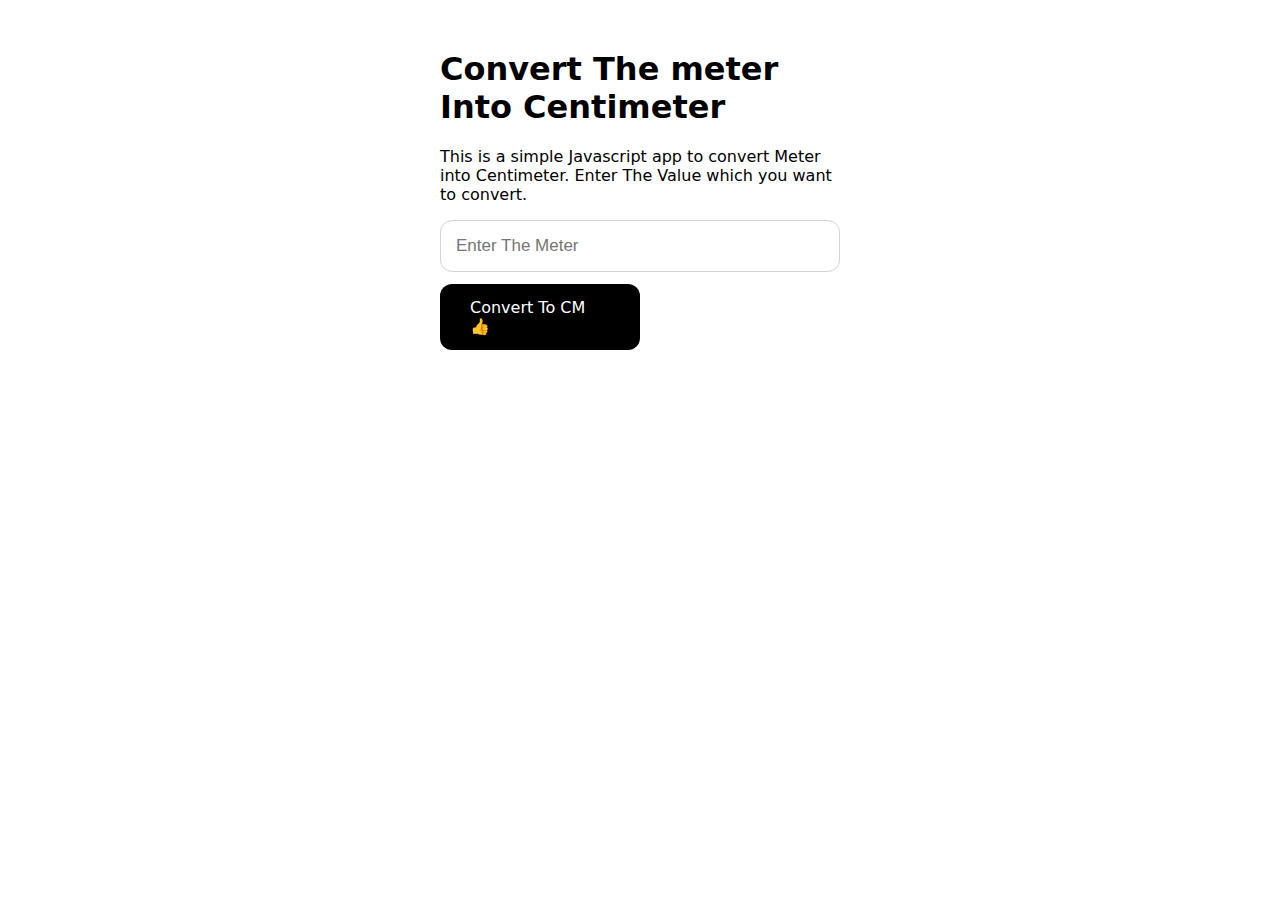
<file: Converter/index.html>
<!DOCTYPE html>
<html lang="en">
<head>
    <meta charset="UTF-8">
    <meta name="viewport" content="width=device-width, initial-scale=1.0">
    <title>Document</title>
    <link rel="stylesheet" href="style.css">
</head>
<body>
    <script src="app.js"></script>

<div class="container">
<h1>Convert The meter Into Centimeter </h1>
<p>This is a simple Javascript app to convert Meter into Centimeter. Enter The Value which you want to convert. </p>

<input class= "input" text" placeholder="Enter The Meter" id="meterinput">
<div id="btn" class="btn" onclick="Convert()" >Convert To CM 👍</div>
<h3 id="result"></h3>
</div>

</body>
</html>
</file>
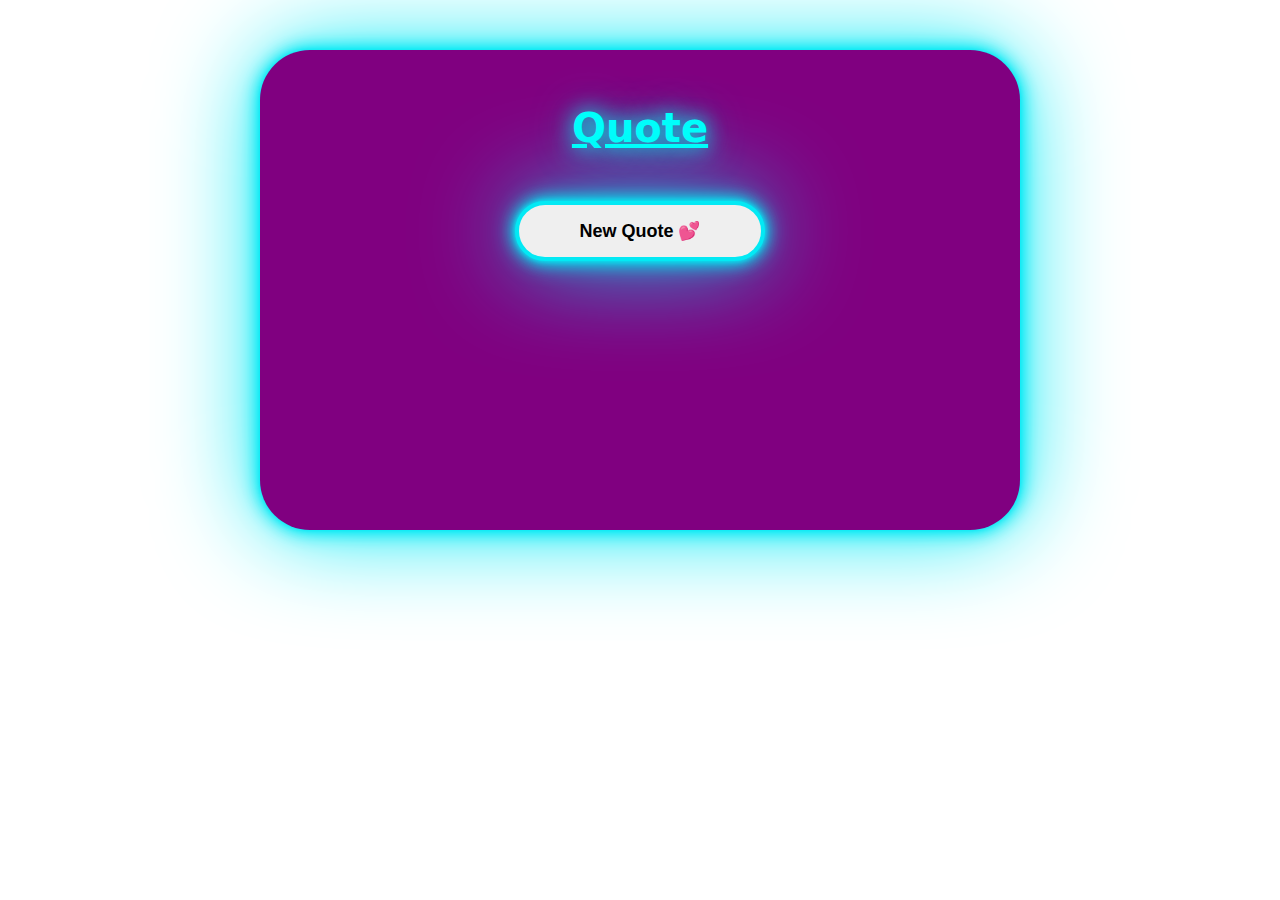
<file: Random Quotes/index.html>
<!DOCTYPE html>
<html lang="en">
<head>
    <meta charset="UTF-8">
    <meta name="viewport" content="width=device-width, initial-scale=1.0">
    <title>Document</title>
    <link rel="stylesheet" href="style.css">
</head>
<body>
    <script src="app.js"></script>
    <div class="container">
        <h3>Quote</h3>
        <h1 id="quote"></h1>
        <p id="author"></p>
        <button class="btn" onclick="fetchQuotes()">New Quote 💕</button>
    </div>
</body>
</html>
</file>
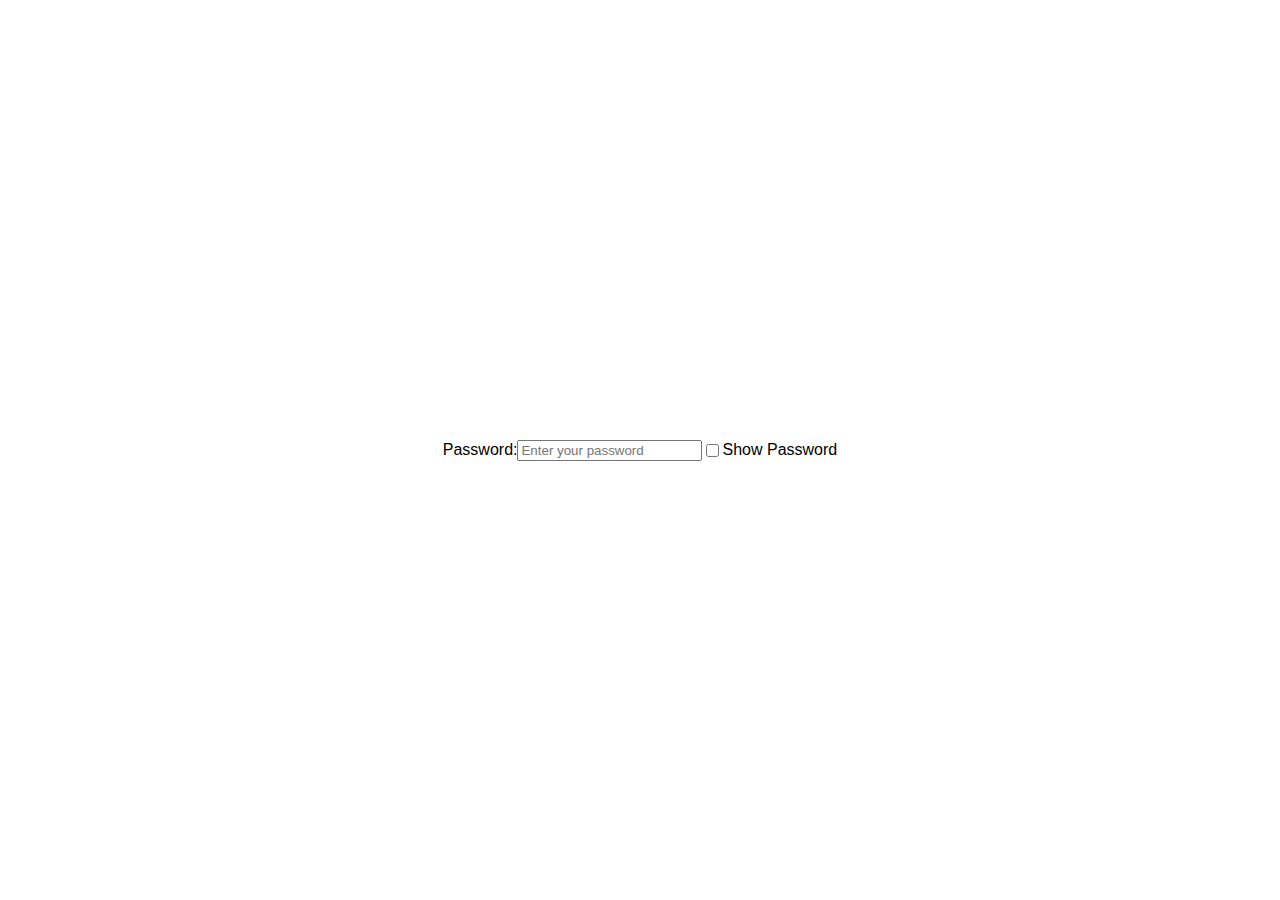
<file: Toggle password Visibility using checkbox/index.html>
<!DOCTYPE html>
<html lang="en">
<head>
  <meta charset="UTF-8">
  <meta name="viewport" content="width=device-width, initial-scale=1.0">
  <link rel="stylesheet" href="style.css">
  <title>Password Toggle Example</title>
</head>
<body>

  <label for="password">Password:</label>
  <input type="password" id="password" placeholder="Enter your password">
  <input type="checkbox" id="togglePassword"> Show Password

  <script src="app.js"></script>
</body>
</html>
</file>
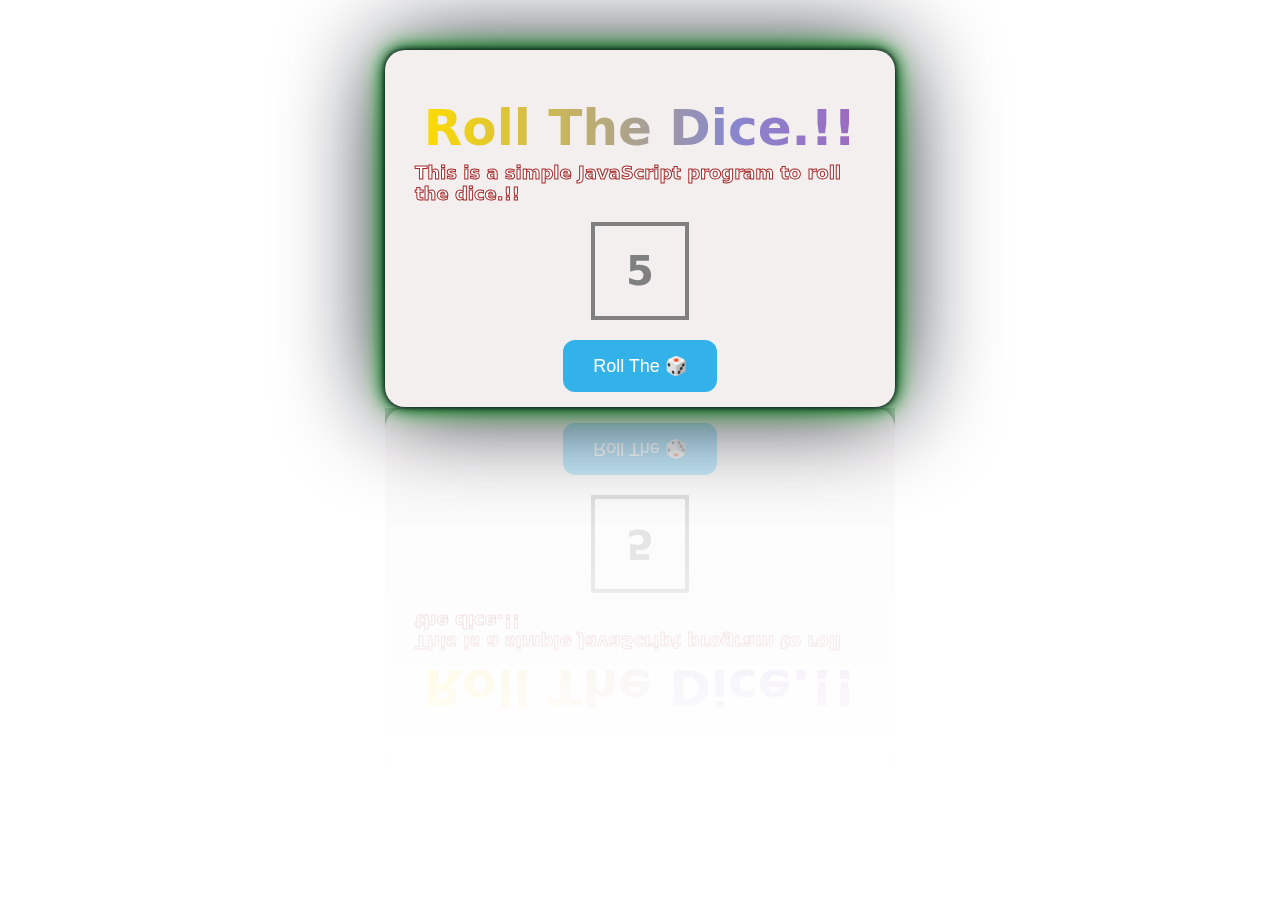
<file: Dice Game/Dice.html>
<!DOCTYPE html>
<html lang="en">
<head>
    <meta charset="UTF-8">
    <meta name="viewport" content="width=device-width, initial-scale=1.0">
    <title>Dice Game</title>
    <link rel="stylesheet" href="style.css">
</head>
<body>
    <script src="app.js"></script>
    <div class="container">
        <h1>Roll The Dice.!!</h1>
        <p>This is a simple JavaScript program to roll the dice.!! </p>
        <div id="dice"><div id="number">5</div></div>
        <button class="btn" onclick="rolling()">Roll The 🎲</button>
        <audio src="dice-142528.mp3" id="dice-audio"></audio>
    </div>
</body>
</html>
</file>
<file: Airbnb clone/style.css>
body{
    font-family: system-ui, -apple-system, BlinkMacSystemFont, 'Segoe UI', Roboto, Oxygen, Ubuntu, Cantarell, 'Open Sans', 'Helvetica Neue', sans-serif;
    font-weight: 500;
}

.container{
    width: 90vw;
    margin: 20px auto;
    cursor: pointer;
}

.top-header{
    display: flex;
    height: 50px;
    justify-content: space-between;
    align-items: center;
    
}
nav{
    align-items: center;
}

.logo{
    color: #ff385c;
    height: 40px;
}

.details{
    display: flex;
    border: 1px solid lightgrey;
    border-radius: 40px;
    padding: 5px;
    align-items: center;
    gap: 10px;
}

.search-btn{
    background-color: #ff385c;
    color: white;
    border: none;
    padding: 12px;
    border-radius: 50%;
}

.border-left{
    border-left: 1px solid lightgrey;
    
}

.pl-20{
    padding-left: 20px;
}

.home{
    padding: 8px;
    border: none;
    background-color: white;
    font-size: 16px;
}

.home:hover{
    background-color: rgb(244, 240, 240);
    border-radius: 40px;
}



.account-details{
   display: flex;
   align-items: center;
}

.user-menu{
    margin-left: 10px;
    padding: 6px 12px;
    align-items: center;
    gap: 10px;
    display: flex;
    border: 1px solid lightgrey;
    border-radius: 40px;
}

.user{
    height: 32px;
    width: 32px;
}
.user-menu:hover {
 box-shadow: 4px 4px lightgrey;
}

.nav-separation{
    border-bottom: 1px solid lightgrey;
}

.bottom-header{
    position: sticky;
    top: 0;
    /* background-color:red; */
}

.bottom-header-icon{
    text-align: center;
   
}

.bottom-header-icon img{
    height: 23px;
    filter: contrast(10%);
}

.bottom-header-icon:hover{
    border-bottom: 3px solid lightgrey;
}

.bottom-header-icon img:hover{
    filter: contrast(100%);
}

.bottom-header-icon p{
    filter: contrast(30%);
    margin: 0;
    font-size: 13px;
}

.bottom-header-icon p:hover{
    filter: contrast(100%);
}


.bottom-header{
    padding: 10px 0;
    display: flex;
    gap:40px;
}

.filter{
    height: 50px;
    border: 1px solid lightgray;
    border-radius: 14px;
}

.filter-img{
    display: flex;
    align-items: center;
    gap: 10px;
    padding: 0 12px;
}

.tax{
    padding: 2px;
    border: 1px solid lightgray;
    border-radius: 14px;
    align-items: center;
    justify-content: center; 
}

.toggle{
    padding: 0 5px;
    display: flex;
    align-items: center;
    gap: 20px;
    
}

.toggle p{
    font-size: 13px;
}
.container-grid{
    display: grid;
    grid-template-columns: 1fr 1fr 1fr 1fr;
    gap: 10px;
}

.card{
    margin: 20px 0;
    width: 300px;
    position: relative;
    
}

.card-img{
    width:100%;
    height: 300px;
    border-radius: 14px;
    object-fit: cover;
    
    
}

.card p{
    margin: 0;
}

.title{
    font-size: 16px;
}

.common{
    color: grey;
    font-size: 14px;
}

.price{
    padding-top: 5px;
}

.day-night{
    color: grey;
    font-size: 14px;
}

.heart{
    position: absolute;
    top: 0;
    right: 0;
    margin: 20px;
    stroke: white;
}




.flex-rating{
    display: flex;
    justify-content: space-between;
}

.rating{
    display: flex;
    align-items: center;
    gap: 5px;
}

.footer{
    border-top: 1px solid lightgrey;
    display: flex;
    width: 90vw;
    background-color: rgb(246, 246, 246);
    align-items: center;
    gap: 10px;
    border-radius: 14px;
}
</file>
<file: Converter/style.css>
body{
    font-family: system-ui, -apple-system, BlinkMacSystemFont, 'Segoe UI', Roboto, Oxygen, Ubuntu, Cantarell, 'Open Sans', 'Helvetica Neue', sans-serif;
}


.container{
    width: 400px;
    margin: 50px auto;
}

.btn{
    background-color: black;
    color: white;
    width: 140px;
    font-size: 16px;
    padding: 14px 30px;
    border: none;
    border-radius: 12px;
    cursor: pointer;
}


input{
    width: 100%;
    box-sizing: border-box;
    padding: 15px;
    border-radius: 12px;
    margin-bottom: 12px;
    font-size: 17px;
    border: 1px solid lightgray;
}

input:focus{
    outline: none;
    border: 1px solid royalblue;
}
</file>
<file: Random Quotes/style.css>
body{
    font-family: system-ui, -apple-system, BlinkMacSystemFont, 'Segoe UI', Roboto, Oxygen, Ubuntu, Cantarell, 'Open Sans', 'Helvetica Neue', sans-serif;
}

.container{
    width: 50vw;
    height: 50vh;
    background-color: purple;
    padding: 15px 60px;
    text-align: center;
    margin: 50px auto;
    border-radius: 50px;
    box-shadow: 0 0 5px #03e9f4,0 0 15px #03e9f4,
    0 0 25px #03e9f4, 0 0 100px #03e9f4;
}


h1{
    color: #ffd700; 
    font-family:Verdana, Geneva, Tahoma, sans-serif;
    text-shadow: 0 0 20px #ffd700, 0 0 40px #00b1bc;
}

p{
    color: white;
    font-weight: bold;
    font-size: 18px;
}

h3{
    font-size:40px;
    color: #00fffb;
    text-decoration: underline;
    text-shadow: 0 0 20px #00fffb, 0 0 40px #00b1bc;
}

.btn{
    background-color: 03e9f4;
    padding: 15px 60px;
    font-size: 18px;
    font-weight: bold;
    cursor: pointer;
    color: black;
    border-radius: 70px;
    border: 4px solid #03e9f4; 
    margin-top: 10px;
    box-shadow: 0 0 5px #03e9f4,0 0 15px #03e9f4,
    0 0 25px #03e9f4, 0 0 100px #03e9f4;
}
</file>
<file: Toggle password Visibility using checkbox/style.css>
body {
    font-family: Arial, sans-serif;
    display: flex;
    align-items: center;
    justify-content: center;
    height: 100vh;
    margin: 0;
  }
</file>
<file: Dice Game/style.css>
body {
  font-family: system-ui, -apple-system, BlinkMacSystemFont, "Segoe UI", Roboto,
    Oxygen, Ubuntu, Cantarell, "Open Sans", "Helvetica Neue", sans-serif;
}

.container {
  width: 450px;
  margin: 50px auto;
  background-color: rgb(244, 239, 239);
  padding: 15px 30px;
  border-radius: 20px;
  display: flex;
  flex-direction: column;
  align-items: center; /* Center children horizontally */
  justify-content: center; /* Center children vertically */
  transition: 0.3s;
}

/* Container box shadow */
.container {
  -webkit-box-reflect: below 1px linear-gradient(transparent, #0005);
  box-shadow: 0 0 5px #030914, 0 0 15px #030914, 0 0 25px #03e914,
    0 0 100px #030914;
}

.container:hover {
  transform: scale(1.1);
}
/* *************************** */

/* Text decoration of H1 */
h1 {
  font-size: 50px;
  margin-bottom: 5px;
  background: linear-gradient(to right, rgb(253, 219, 0), #8888ce 35%, #e00a95);

  background-size: 200% auto;

  -webkit-background-clip: text;

  -webkit-text-fill-color: transparent;

  animation: gradient 3s linear infinite;
}

@keyframes gradient {
  0% {
    background-position: 0% 75%;
  }

  50% {
    background-position: 100% 50%;
  }

  100% {
    background-position: 0% 70%;
  }
}

/* H1 text decoration ends here */
p {
  margin-top: 0px;
  font-weight: bolder;
  color: brown;
  font-size: 18px;
  /* text-stroke */
  -webkit-text-fill-color: white; /* Will override color (regardless of order) */
  -webkit-text-stroke-width: 1px;
  -webkit-text-stroke-color: brown;
  /* ends-here */
}
.btn {
  background-color: rgb(50, 178, 233);
  border: none;
  border-radius: 12px;
  padding: 15px 30px;
  font-size: 18px;
  color: white;
  margin-top: 20px;
  cursor: pointer;
}

#dice {
  width: 90px;
  height: 90px;
  border: 4px solid grey;
  font-size: 40px;
  color: grey;
  font-weight: bolder;
  display: flex;
  justify-content: center;
  align-items: center;
}

.roll-dice {
  animation-name: roll;
  animation-duration: 0.2s;
  animation-iteration-count: 6;
}

@keyframes roll {
  from {
    transform: rotate(0deg);
  }
  to {
    transform: rotate(360deg);
  }
}
</file>
